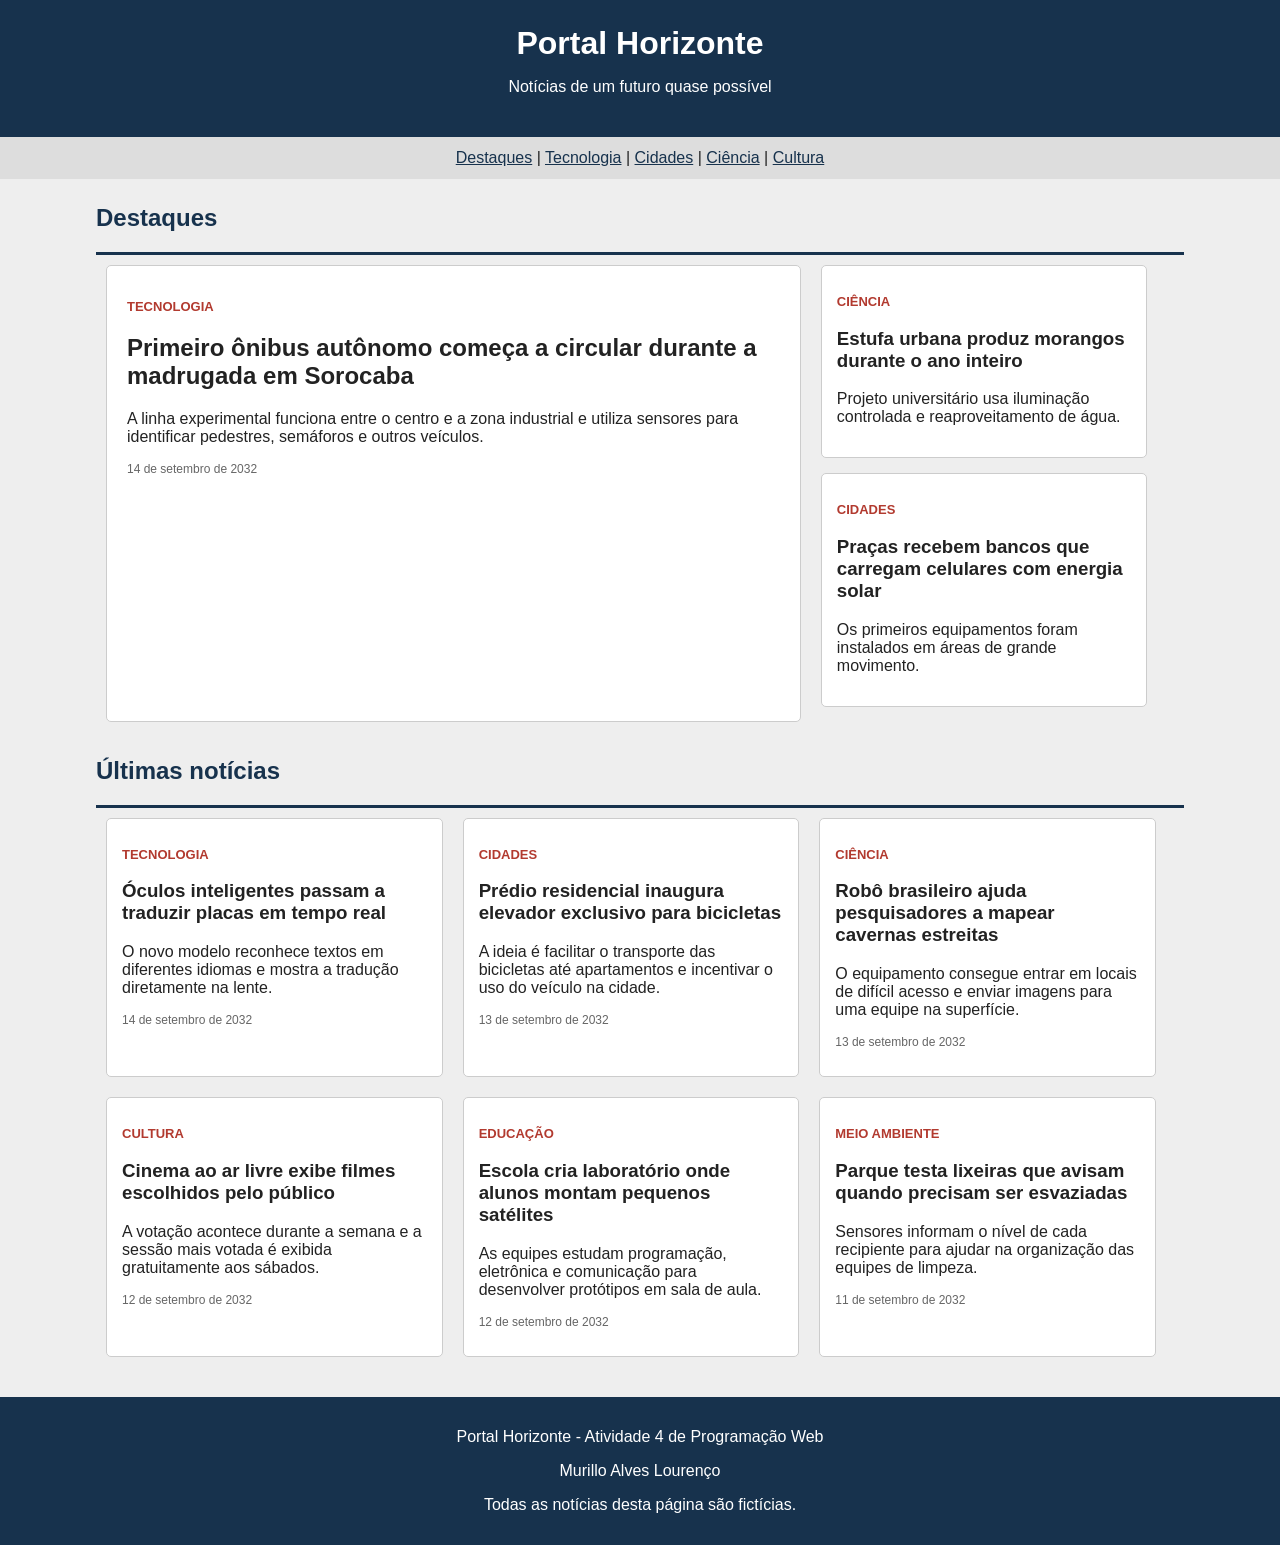
<file: Atividade4/index.html>
<!DOCTYPE html>
<html lang="pt-br">
<head>
    <meta charset="UTF-8">
    <meta name="author" content="Murillo Alves Lourenço">
    <meta name="description" content="Site de notícias fictícias criado para a Atividade 4 de Programação Web">
    <meta name="keywords" content="notícias, futuro, tecnologia, cidades, ciência">
    <link rel="stylesheet" href="styles.css">
    <title>Portal Horizonte</title>
</head>
<body>
    <div class="topo">
        <h1>Portal Horizonte</h1>
        <p>Notícias de um futuro quase possível</p>
    </div>

    <div class="menu">
        <a href="#destaques">Destaques</a> |
        <a href="#tecnologia">Tecnologia</a> |
        <a href="#cidades">Cidades</a> |
        <a href="#ciencia">Ciência</a> |
        <a href="#cultura">Cultura</a>
    </div>

    <div class="conteudo">
        <div class="titulo-secao" id="destaques">
            <h2>Destaques</h2>
        </div>

        <div class="destaques">
            <div class="noticia-principal">
                <p class="categoria">TECNOLOGIA</p>
                <h2>Primeiro ônibus autônomo começa a circular durante a madrugada em Sorocaba</h2>
                <p>A linha experimental funciona entre o centro e a zona industrial e utiliza sensores para identificar pedestres, semáforos e outros veículos.</p>
                <p class="data">14 de setembro de 2032</p>
            </div>

            <div class="coluna-lateral">
                <div class="noticia-lateral">
                    <p class="categoria">CIÊNCIA</p>
                    <h3>Estufa urbana produz morangos durante o ano inteiro</h3>
                    <p>Projeto universitário usa iluminação controlada e reaproveitamento de água.</p>
                </div>

                <div class="noticia-lateral">
                    <p class="categoria">CIDADES</p>
                    <h3>Praças recebem bancos que carregam celulares com energia solar</h3>
                    <p>Os primeiros equipamentos foram instalados em áreas de grande movimento.</p>
                </div>
            </div>
        </div>

        <div class="titulo-secao">
            <h2>Últimas notícias</h2>
        </div>

        <div class="lista-noticias">
            <div class="noticia" id="tecnologia">
                <p class="categoria">TECNOLOGIA</p>
                <h3>Óculos inteligentes passam a traduzir placas em tempo real</h3>
                <p>O novo modelo reconhece textos em diferentes idiomas e mostra a tradução diretamente na lente.</p>
                <p class="data">14 de setembro de 2032</p>
            </div>

            <div class="noticia" id="cidades">
                <p class="categoria">CIDADES</p>
                <h3>Prédio residencial inaugura elevador exclusivo para bicicletas</h3>
                <p>A ideia é facilitar o transporte das bicicletas até apartamentos e incentivar o uso do veículo na cidade.</p>
                <p class="data">13 de setembro de 2032</p>
            </div>

            <div class="noticia" id="ciencia">
                <p class="categoria">CIÊNCIA</p>
                <h3>Robô brasileiro ajuda pesquisadores a mapear cavernas estreitas</h3>
                <p>O equipamento consegue entrar em locais de difícil acesso e enviar imagens para uma equipe na superfície.</p>
                <p class="data">13 de setembro de 2032</p>
            </div>

            <div class="noticia" id="cultura">
                <p class="categoria">CULTURA</p>
                <h3>Cinema ao ar livre exibe filmes escolhidos pelo público</h3>
                <p>A votação acontece durante a semana e a sessão mais votada é exibida gratuitamente aos sábados.</p>
                <p class="data">12 de setembro de 2032</p>
            </div>

            <div class="noticia">
                <p class="categoria">EDUCAÇÃO</p>
                <h3>Escola cria laboratório onde alunos montam pequenos satélites</h3>
                <p>As equipes estudam programação, eletrônica e comunicação para desenvolver protótipos em sala de aula.</p>
                <p class="data">12 de setembro de 2032</p>
            </div>

            <div class="noticia">
                <p class="categoria">MEIO AMBIENTE</p>
                <h3>Parque testa lixeiras que avisam quando precisam ser esvaziadas</h3>
                <p>Sensores informam o nível de cada recipiente para ajudar na organização das equipes de limpeza.</p>
                <p class="data">11 de setembro de 2032</p>
            </div>
        </div>
    </div>

    <div class="rodape">
        <p>Portal Horizonte - Atividade 4 de Programação Web</p>
        <p>Murillo Alves Lourenço</p>
        <p>Todas as notícias desta página são fictícias.</p>
    </div>
</body>
</html>
</file>
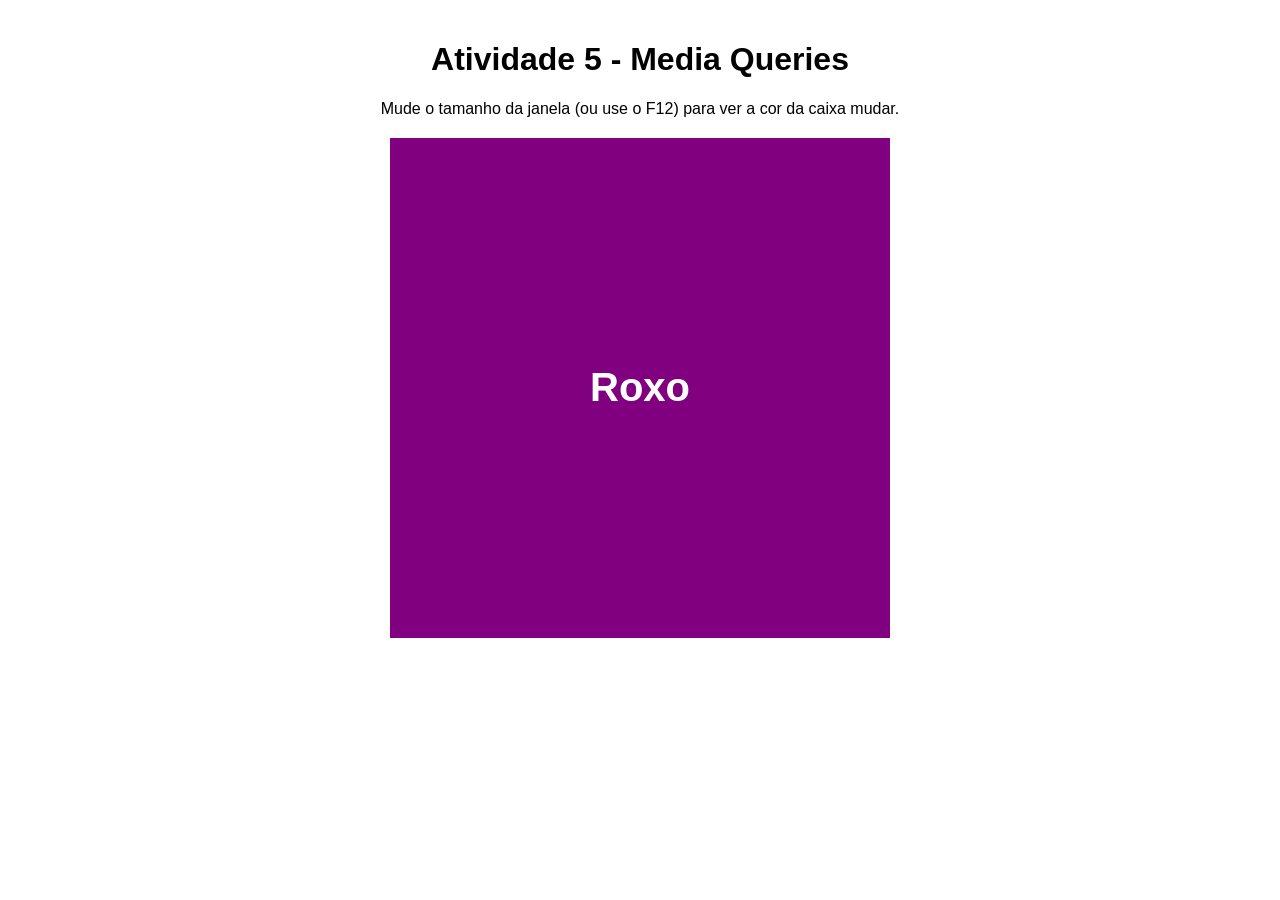
<file: Atividade5/index.html>
<!DOCTYPE html>
<html lang="pt-br">
<head>
    <meta charset="UTF-8">
    <meta name="viewport" content="width=device-width, initial-scale=1.0" />
    <meta name="author" content="Murillo Alves Lourenço">
    <meta name="description" content="Atividade 5 - Página responsiva com media queries">
    <link rel="stylesheet" href="styles.css">
    <title>Atividade 5 - Media Queries</title>
</head>
<body>
    <h1>Atividade 5 - Media Queries</h1>
    <p>Mude o tamanho da janela (ou use o F12) para ver a cor da caixa mudar.</p>

    <div class="caixa">
        <h2></h2>
    </div>
</body>
</html>
</file>
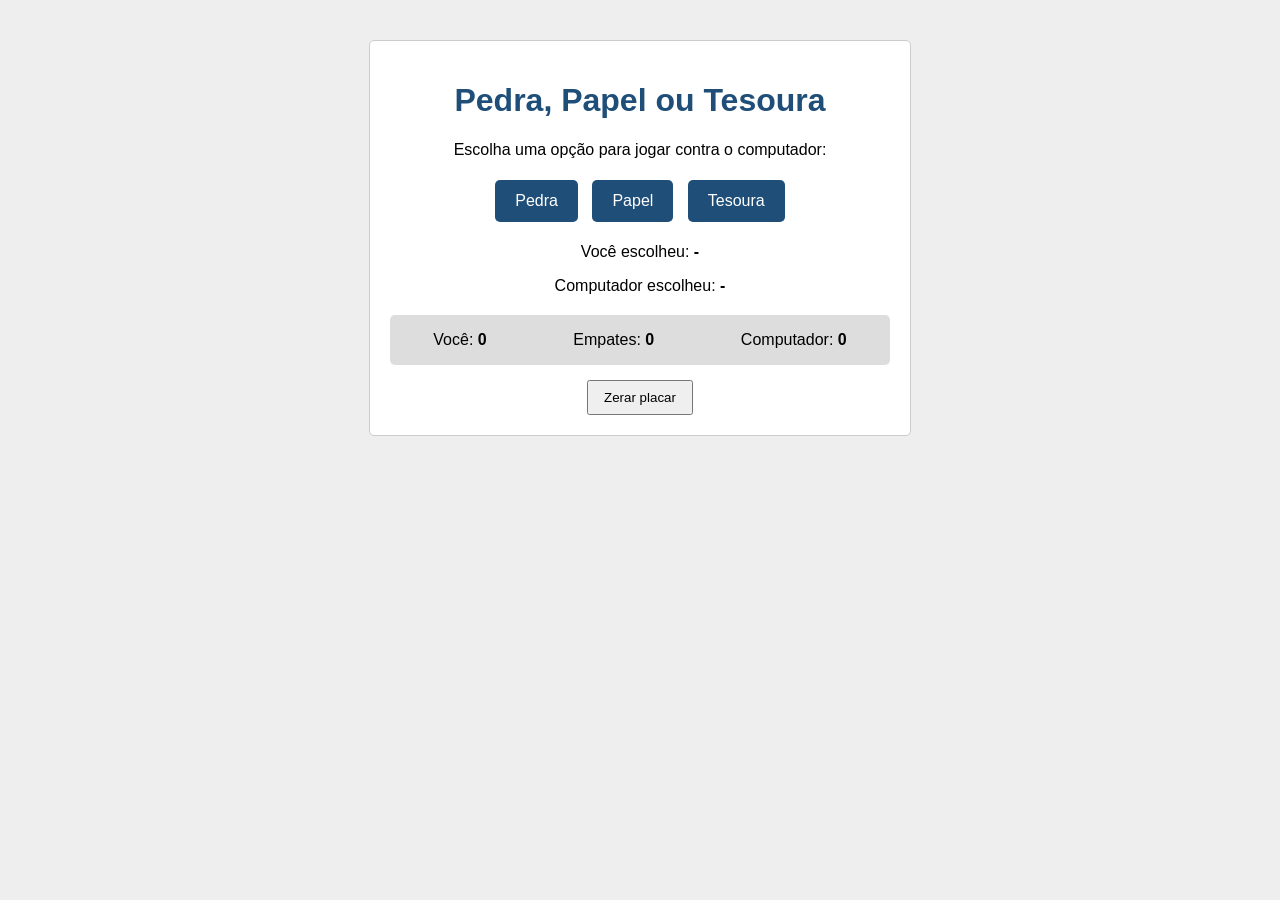
<file: Atividade7/index.html>
<!DOCTYPE html>
<html lang="pt-br">
<head>
    <meta charset="UTF-8">
    <meta name="viewport" content="width=device-width, initial-scale=1.0">
    <meta name="author" content="Murillo Alves Lourenço">
    <meta name="description" content="Jogo Pedra, Papel ou Tesoura contra o computador">
    <link rel="stylesheet" href="styles.css">
    <script src="script.js"></script>
    <title>Pedra, Papel ou Tesoura</title>
</head>
<body>
    <div class="jogo">
        <h1>Pedra, Papel ou Tesoura</h1>
        <p>Escolha uma opção para jogar contra o computador:</p>

        <div class="opcoes">
            <button type="button" onclick="jogar('pedra')">Pedra</button>
            <button type="button" onclick="jogar('papel')">Papel</button>
            <button type="button" onclick="jogar('tesoura')">Tesoura</button>
        </div>

        <div class="escolhas">
            <p>Você escolheu: <span id="escolhaUsuario">-</span></p>
            <p>Computador escolheu: <span id="escolhaComputador">-</span></p>
        </div>

        <h2 id="resultado"></h2>
        <p id="explicacao"></p>

        <div class="placar">
            <p>Você: <span id="pontosUsuario">0</span></p>
            <p>Empates: <span id="empates">0</span></p>
            <p>Computador: <span id="pontosComputador">0</span></p>
        </div>

        <button type="button" class="reiniciar" onclick="reiniciar()">Zerar placar</button>
    </div>
</body>
</html>
</file>
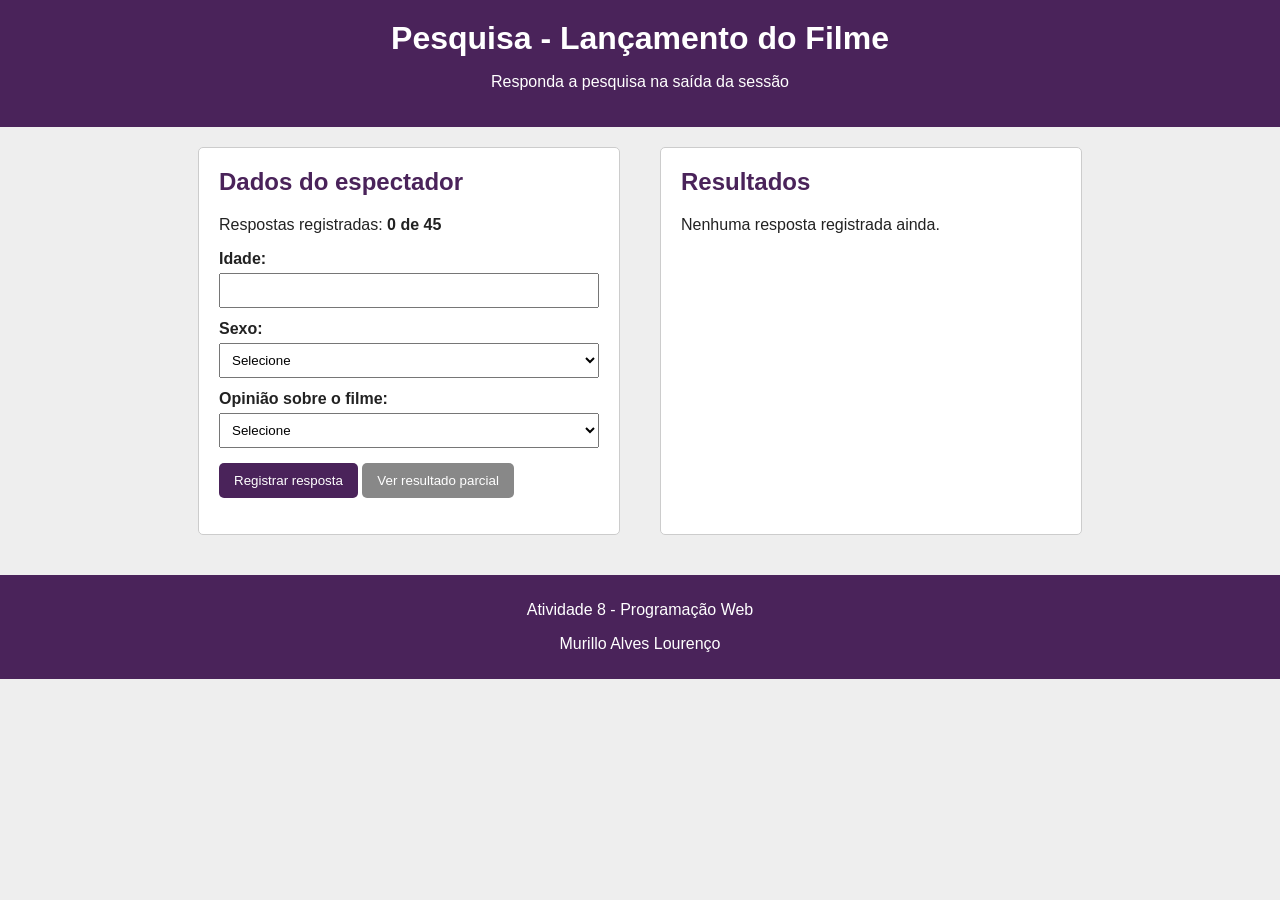
<file: Atividade8/index.html>
<!DOCTYPE html>
<html lang="pt-br">
<head>
    <meta charset="UTF-8">
    <meta name="viewport" content="width=device-width, initial-scale=1.0">
    <meta name="author" content="Murillo Alves Lourenço">
    <meta name="description" content="Pesquisa de opinião sobre o lançamento de um filme">
    <link rel="stylesheet" href="styles.css">
    <script src="script.js"></script>
    <title>Pesquisa do Filme</title>
</head>
<body>
    <div class="topo">
        <h1>Pesquisa - Lançamento do Filme</h1>
        <p>Responda a pesquisa na saída da sessão</p>
    </div>

    <div class="container">
        <div class="cartao">
            <h2>Dados do espectador</h2>
            <p>Respostas registradas: <strong><span id="contador">0</span> de 45</strong></p>

            <label for="idade">Idade:</label>
            <input type="number" id="idade" min="1" max="120">

            <label for="sexo">Sexo:</label>
            <select id="sexo">
                <option value="">Selecione</option>
                <option value="F">Feminino</option>
                <option value="M">Masculino</option>
                <option value="O">Outros</option>
            </select>

            <label for="opiniao">Opinião sobre o filme:</label>
            <select id="opiniao">
                <option value="">Selecione</option>
                <option value="4">Ótimo</option>
                <option value="3">Bom</option>
                <option value="2">Regular</option>
                <option value="1">Péssimo</option>
            </select>

            <button type="button" id="btnRegistrar" onclick="registrar()">Registrar resposta</button>
            <button type="button" class="secundario" onclick="mostrarResultados()">Ver resultado parcial</button>
            <p id="mensagem"></p>
        </div>

        <div class="cartao">
            <h2>Resultados</h2>
            <div id="resultados">
                <p>Nenhuma resposta registrada ainda.</p>
            </div>
        </div>
    </div>

    <div class="rodape">
        <p>Atividade 8 - Programação Web</p>
        <p>Murillo Alves Lourenço</p>
    </div>
</body>
</html>
</file>
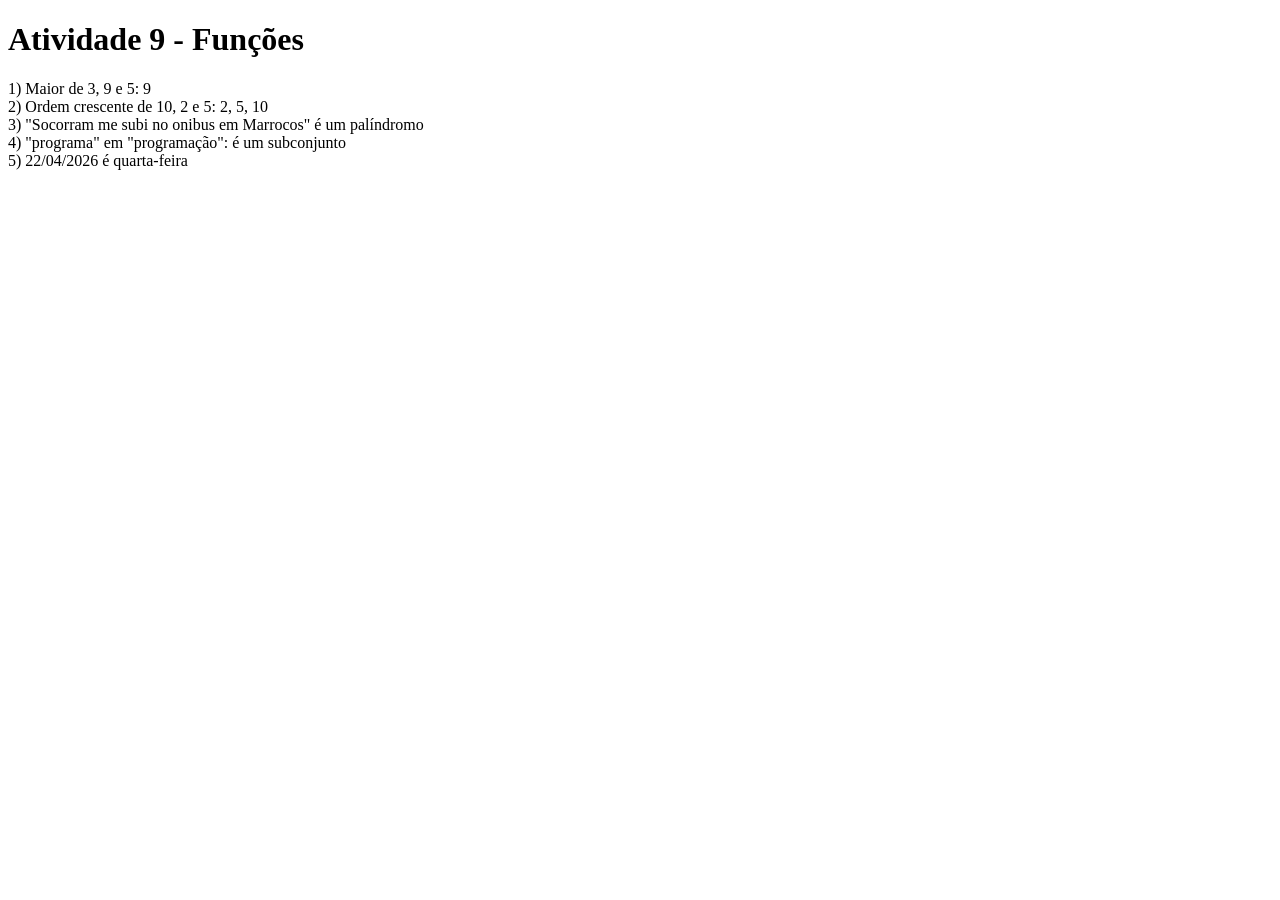
<file: Atividade9/index.html>
<!DOCTYPE html>
<html lang="pt-br">
<head>
    <meta charset="UTF-8">
    <meta name="author" content="Murillo Alves Lourenço">
    <title>Atividade 9 - Funções</title>
    <script src="script.js" defer></script>
</head>
<body>
    <h1>Atividade 9 - Funções</h1>
    <p id="resultado"></p>
</body>
</html>
</file>
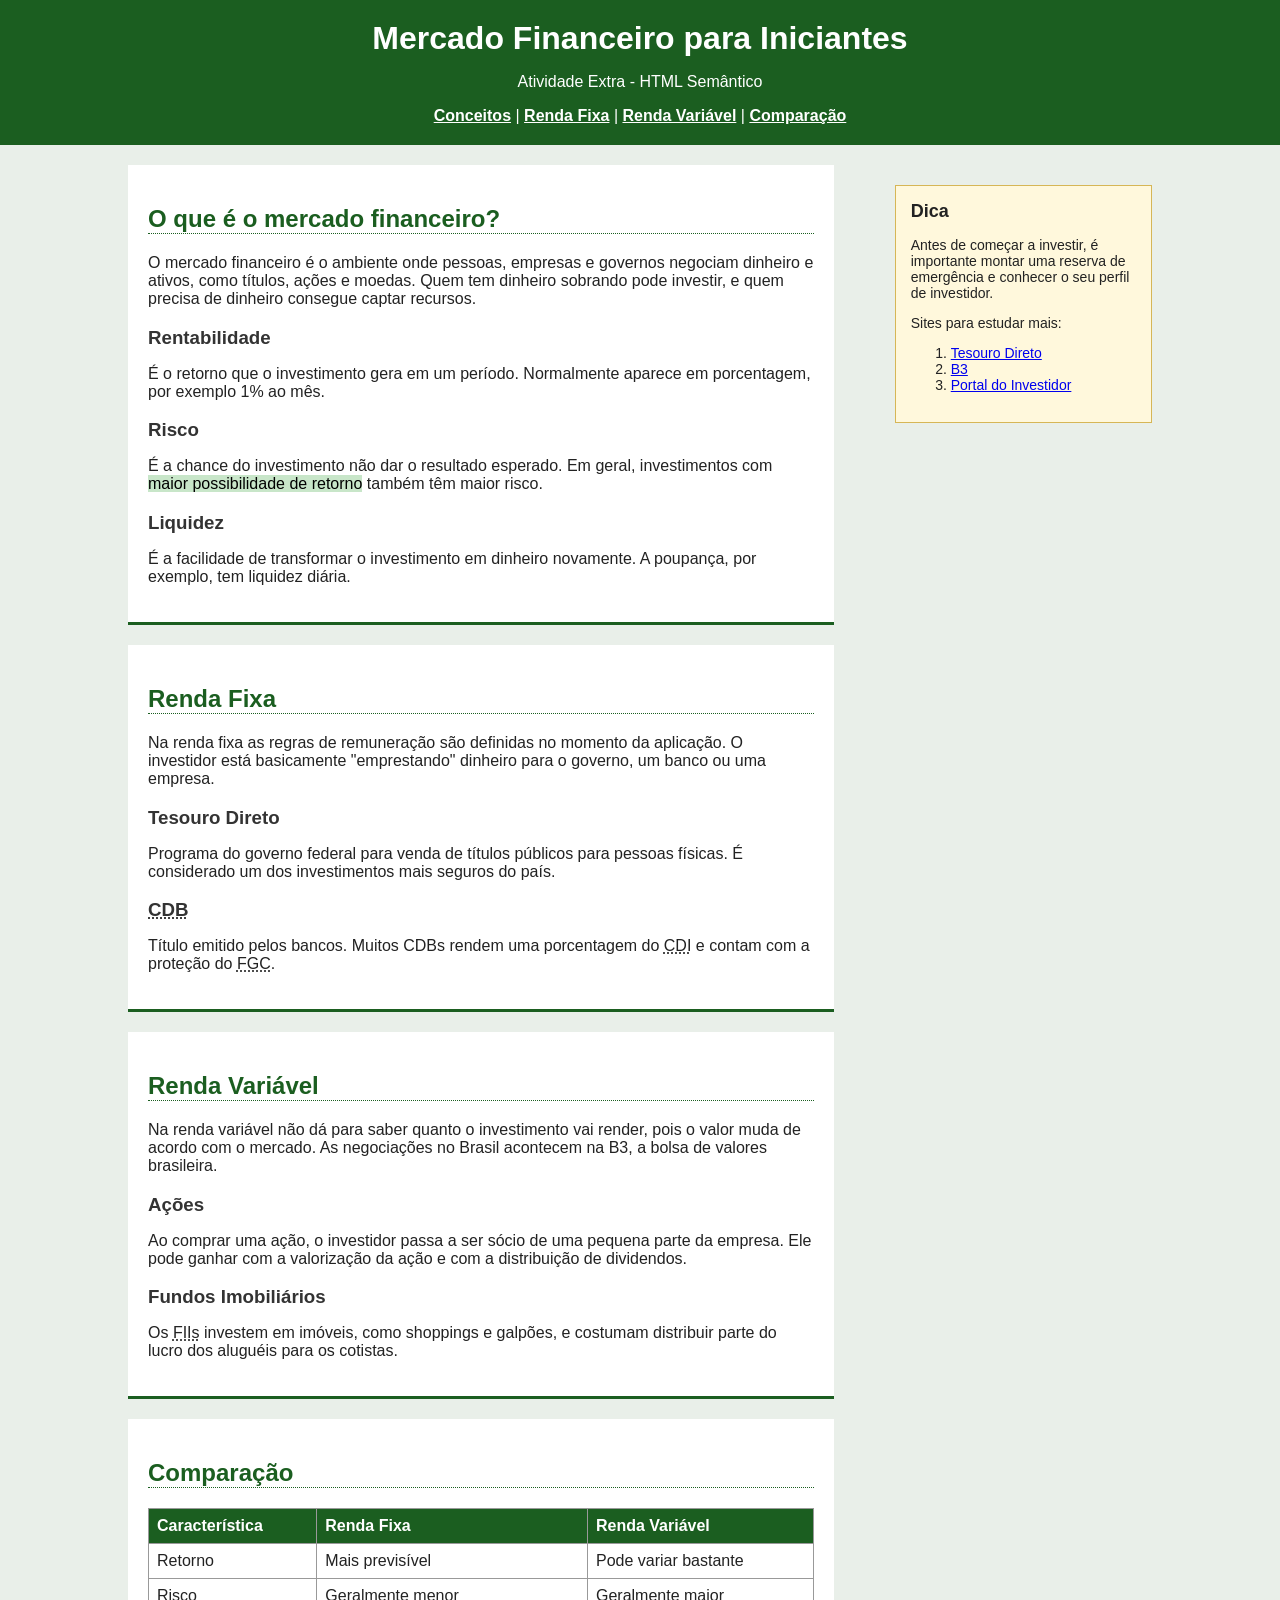
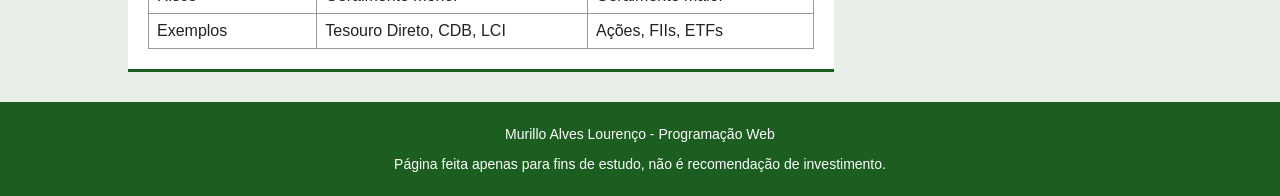
<file: AtividadeExtra/index.html>
<!DOCTYPE html>
<html lang="pt-br">
<head>
    <meta charset="UTF-8">
    <meta name="viewport" content="width=device-width, initial-scale=1.0">
    <meta name="author" content="Murillo Alves Lourenço">
    <meta name="description" content="Página sobre conceitos básicos do mercado financeiro feita com HTML semântico">
    <meta name="keywords" content="mercado financeiro, investimentos, renda fixa, renda variável, B3">
    <link rel="stylesheet" href="styles.css">
    <title>Mercado Financeiro para Iniciantes</title>
</head>
<body>
    <header>
        <h1>Mercado Financeiro para Iniciantes</h1>
        <p>Atividade Extra - HTML Semântico</p>
        <nav>
            <a href="#conceitos">Conceitos</a> |
            <a href="#renda-fixa">Renda Fixa</a> |
            <a href="#renda-variavel">Renda Variável</a> |
            <a href="#comparacao">Comparação</a>
        </nav>
    </header>

    <main>
        <aside>
            <h2>Dica</h2>
            <p>Antes de começar a investir, é importante montar uma reserva de emergência e conhecer o seu perfil de investidor.</p>
            <p>Sites para estudar mais:</p>
            <ol>
                <li><a href="https://www.tesourodireto.com.br/" target="_blank">Tesouro Direto</a></li>
                <li><a href="https://www.b3.com.br/" target="_blank">B3</a></li>
                <li><a href="https://www.gov.br/investidor/" target="_blank">Portal do Investidor</a></li>
            </ol>
        </aside>

        <section id="conceitos">
            <h2>O que é o mercado financeiro?</h2>
            <p>O mercado financeiro é o ambiente onde pessoas, empresas e governos negociam dinheiro e ativos, como títulos, ações e moedas. Quem tem dinheiro sobrando pode investir, e quem precisa de dinheiro consegue captar recursos.</p>

            <article>
                <h3>Rentabilidade</h3>
                <p>É o retorno que o investimento gera em um período. Normalmente aparece em porcentagem, por exemplo 1% ao mês.</p>
            </article>

            <article>
                <h3>Risco</h3>
                <p>É a chance do investimento não dar o resultado esperado. Em geral, investimentos com <mark>maior possibilidade de retorno</mark> também têm maior risco.</p>
            </article>

            <article>
                <h3>Liquidez</h3>
                <p>É a facilidade de transformar o investimento em dinheiro novamente. A poupança, por exemplo, tem liquidez diária.</p>
            </article>
        </section>

        <section id="renda-fixa">
            <h2>Renda Fixa</h2>
            <p>Na renda fixa as regras de remuneração são definidas no momento da aplicação. O investidor está basicamente "emprestando" dinheiro para o governo, um banco ou uma empresa.</p>

            <article>
                <h3>Tesouro Direto</h3>
                <p>Programa do governo federal para venda de títulos públicos para pessoas físicas. É considerado um dos investimentos mais seguros do país.</p>
            </article>

            <article>
                <h3><abbr title="Certificado de Depósito Bancário">CDB</abbr></h3>
                <p>Título emitido pelos bancos. Muitos CDBs rendem uma porcentagem do <abbr title="Certificado de Depósito Interbancário">CDI</abbr> e contam com a proteção do <abbr title="Fundo Garantidor de Créditos">FGC</abbr>.</p>
            </article>
        </section>

        <section id="renda-variavel">
            <h2>Renda Variável</h2>
            <p>Na renda variável não dá para saber quanto o investimento vai render, pois o valor muda de acordo com o mercado. As negociações no Brasil acontecem na B3, a bolsa de valores brasileira.</p>

            <article>
                <h3>Ações</h3>
                <p>Ao comprar uma ação, o investidor passa a ser sócio de uma pequena parte da empresa. Ele pode ganhar com a valorização da ação e com a distribuição de dividendos.</p>
            </article>

            <article>
                <h3>Fundos Imobiliários</h3>
                <p>Os <abbr title="Fundos de Investimento Imobiliário">FIIs</abbr> investem em imóveis, como shoppings e galpões, e costumam distribuir parte do lucro dos aluguéis para os cotistas.</p>
            </article>
        </section>

        <section id="comparacao">
            <h2>Comparação</h2>
            <table>
                <tr>
                    <th>Característica</th>
                    <th>Renda Fixa</th>
                    <th>Renda Variável</th>
                </tr>
                <tr>
                    <td>Retorno</td>
                    <td>Mais previsível</td>
                    <td>Pode variar bastante</td>
                </tr>
                <tr>
                    <td>Risco</td>
                    <td>Geralmente menor</td>
                    <td>Geralmente maior</td>
                </tr>
                <tr>
                    <td>Exemplos</td>
                    <td>Tesouro Direto, CDB, LCI</td>
                    <td>Ações, FIIs, ETFs</td>
                </tr>
            </table>
        </section>
    </main>

    <footer>
        <p>Murillo Alves Lourenço - Programação Web</p>
        <p>Página feita apenas para fins de estudo, não é recomendação de investimento.</p>
    </footer>
</body>
</html>
</file>
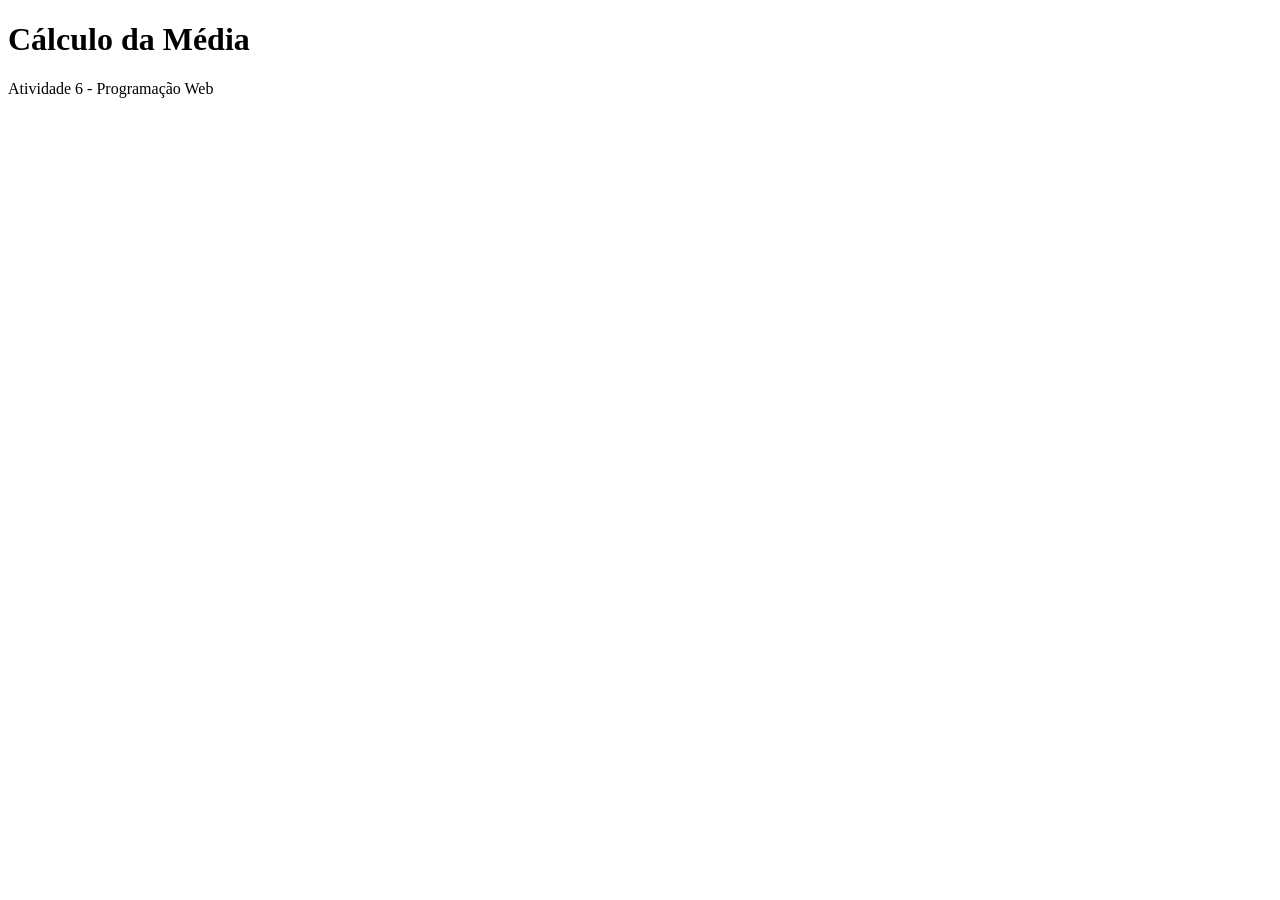
<file: Atividade6/Media.html>
<!DOCTYPE html>
<html lang="pt-br">
<head>
    <meta charset="UTF-8">
    <meta name="author" content="Murillo Alves Lourenço">
    <title>Média do Aluno</title>
    <script src="media.js" defer></script>
</head>
<body>
    <h1>Cálculo da Média</h1>
    <p>Atividade 6 - Programação Web</p>
    <p id="resultado"></p>
</body>
</html>
</file>
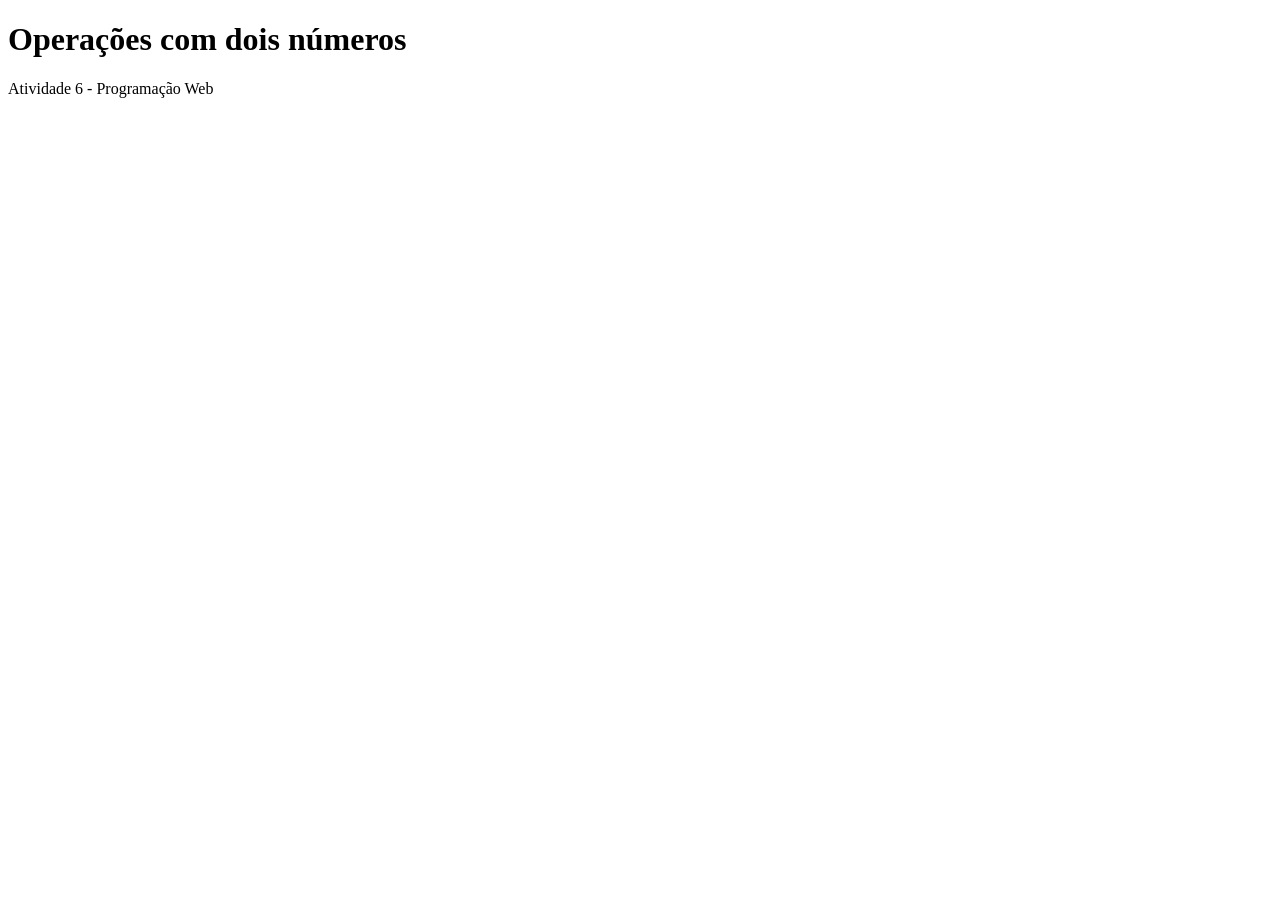
<file: Atividade6/Operacoes.html>
<!DOCTYPE html>
<html lang="pt-br">
<head>
    <meta charset="UTF-8">
    <meta name="author" content="Murillo Alves Lourenço">
    <title>Operações</title>
    <script src="operacoes.js" defer></script>
</head>
<body>
    <h1>Operações com dois números</h1>
    <p>Atividade 6 - Programação Web</p>
    <p id="resultado"></p>
</body>
</html>
</file>
<file: Atividade4/styles.css>
body {
    font-family: Arial, sans-serif;
    background-color: #eeeeee;
    margin: 0;
    color: #222222;
}

.topo {
    background-color: #17324d;
    color: white;
    text-align: center;
    padding: 25px;
}

.topo h1 {
    margin: 0;
}

.menu {
    background-color: #dddddd;
    text-align: center;
    padding: 12px;
}

.menu a {
    color: #17324d;
}

.conteudo {
    width: 85%;
    margin: 0 auto;
}

.titulo-secao {
    margin-top: 25px;
    border-bottom: 3px solid #17324d;
}

.titulo-secao h2 {
    color: #17324d;
}

.destaques {
    display: flex;
    flex-wrap: wrap;
}

.noticia-principal {
    width: 60%;
    background-color: white;
    margin: 10px;
    padding: 20px;
    border: 1px solid #cccccc;
    border-radius: 5px;
}

.coluna-lateral {
    width: 30%;
    margin: 10px;
}

.noticia-lateral {
    background-color: white;
    margin-bottom: 15px;
    padding: 15px;
    border: 1px solid #cccccc;
    border-radius: 5px;
}

.lista-noticias {
    display: flex;
    flex-wrap: wrap;
}

.noticia {
    width: 28%;
    background-color: white;
    margin: 10px;
    padding: 15px;
    border: 1px solid #cccccc;
    border-radius: 5px;
}

.categoria {
    color: #b23a2f;
    font-weight: bold;
    font-size: 13px;
}

.data {
    color: #666666;
    font-size: 12px;
}

.rodape {
    background-color: #17324d;
    color: white;
    text-align: center;
    margin-top: 30px;
    padding: 15px;
}
</file>
<file: Atividade5/styles.css>
body {
    font-family: Arial, sans-serif;
    text-align: center;
    margin: 0;
    padding: 20px;
}

.caixa {
    width: 500px;
    height: 500px;
    margin: 20px auto;
    display: flex;
    align-items: center;
    justify-content: center;
}

.caixa h2 {
    color: white;
    font-size: 40px;
}

/* Breakpoints
   até 420px ............ cinza
   421px até 768px ...... laranja
   769px até 1024px ..... rosa
   1025px até 1080px .... vermelho
   1081px até 1366px .... roxo
   1367px até 1920px .... amarelo
   maior que 1920px ..... verde
*/

@media screen and (max-width: 420px) {
    .caixa {
        background-color: gray;
    }

    .caixa h2::before {
        content: "Cinza";
    }
}

@media screen and (min-width: 421px) and (max-width: 768px) {
    .caixa {
        background-color: orange;
    }

    .caixa h2::before {
        content: "Laranja";
    }
}

@media screen and (min-width: 769px) and (max-width: 1024px) {
    .caixa {
        background-color: magenta;
    }

    .caixa h2::before {
        content: "Rosa";
    }
}

@media screen and (min-width: 1025px) and (max-width: 1080px) {
    .caixa {
        background-color: red;
    }

    .caixa h2::before {
        content: "Vermelho";
    }
}

@media screen and (min-width: 1081px) and (max-width: 1366px) {
    .caixa {
        background-color: purple;
    }

    .caixa h2::before {
        content: "Roxo";
    }
}

@media screen and (min-width: 1367px) and (max-width: 1920px) {
    .caixa {
        background-color: gold;
    }

    .caixa h2::before {
        content: "Amarelo";
    }
}

@media screen and (min-width: 1921px) {
    .caixa {
        background-color: green;
    }

    .caixa h2::before {
        content: "Verde";
    }
}
</file>
<file: Atividade7/styles.css>
body {
    font-family: Arial, sans-serif;
    background-color: #eeeeee;
    margin: 0;
}

.jogo {
    width: 500px;
    margin: 40px auto;
    background-color: white;
    padding: 20px;
    text-align: center;
    border: 1px solid #cccccc;
    border-radius: 5px;
}

h1 {
    color: #1f4e79;
}

.opcoes button {
    background-color: #1f4e79;
    color: white;
    border: none;
    padding: 12px 20px;
    margin: 5px;
    font-size: 16px;
    border-radius: 5px;
    cursor: pointer;
}

.opcoes button:hover {
    background-color: #2e75b6;
}

.escolhas span {
    font-weight: bold;
    text-transform: capitalize;
}

#resultado {
    color: #b23a2f;
}

.placar {
    display: flex;
    justify-content: space-around;
    background-color: #dddddd;
    border-radius: 5px;
    margin-top: 20px;
}

.placar span {
    font-weight: bold;
}

.reiniciar {
    margin-top: 15px;
    padding: 8px 15px;
    cursor: pointer;
}
</file>
<file: Atividade8/styles.css>
body {
    font-family: Arial, sans-serif;
    background-color: #eeeeee;
    margin: 0;
    color: #222222;
}

.topo {
    background-color: #4a235a;
    color: white;
    text-align: center;
    padding: 20px;
}

.topo h1 {
    margin: 0;
}

.container {
    display: flex;
    flex-wrap: wrap;
    justify-content: center;
    width: 90%;
    margin: 0 auto;
}

.cartao {
    width: 380px;
    background-color: white;
    margin: 20px;
    padding: 20px;
    border: 1px solid #cccccc;
    border-radius: 5px;
}

.cartao h2 {
    color: #4a235a;
    margin-top: 0;
}

label {
    display: block;
    margin-top: 12px;
    font-weight: bold;
}

input, select {
    width: 100%;
    padding: 8px;
    margin-top: 5px;
    box-sizing: border-box;
}

button {
    background-color: #4a235a;
    color: white;
    border: none;
    padding: 10px 15px;
    margin-top: 15px;
    border-radius: 5px;
    cursor: pointer;
}

button:disabled {
    background-color: #999999;
    cursor: not-allowed;
}

.secundario {
    background-color: #888888;
}

#mensagem {
    color: #b23a2f;
    font-weight: bold;
}

#resultados li {
    margin-bottom: 6px;
}

.rodape {
    background-color: #4a235a;
    color: white;
    text-align: center;
    margin-top: 20px;
    padding: 10px;
}
</file>
<file: AtividadeExtra/styles.css>
body {
    font-family: Arial, sans-serif;
    background-color: #e9efe9;
    margin: 0;
    color: #222222;
}

header {
    background-color: #1b5e20;
    color: white;
    text-align: center;
    padding: 20px;
}

header h1 {
    margin: 0;
}

nav {
    margin-top: 15px;
}

nav a {
    color: white;
    font-weight: bold;
}

main {
    width: 80%;
    margin: 0 auto;
}

section {
    background-color: white;
    width: 65%;
    margin-top: 20px;
    padding: 20px;
    border-bottom: 3px solid #1b5e20;
}

section h2 {
    color: #1b5e20;
    border-bottom: 1px dotted #1b5e20;
}

article {
    margin: 10px 0;
}

article h3 {
    color: #333333;
    margin-bottom: 5px;
}

mark {
    background-color: #c8e6c9;
}

table {
    border-collapse: collapse;
    width: 100%;
}

th, td {
    border: 1px solid #999999;
    padding: 8px;
    text-align: left;
}

th {
    background-color: #1b5e20;
    color: white;
}

aside {
    float: right;
    width: 22%;
    background-color: #fff8dc;
    border: 1px solid #d6b656;
    margin-top: 20px;
    padding: 15px;
    font-size: 14px;
}

aside h2 {
    font-size: 18px;
    margin-top: 0;
}

footer {
    clear: both;
    background-color: #1b5e20;
    color: white;
    text-align: center;
    margin-top: 30px;
    padding: 10px;
    font-size: 14px;
}
</file>
